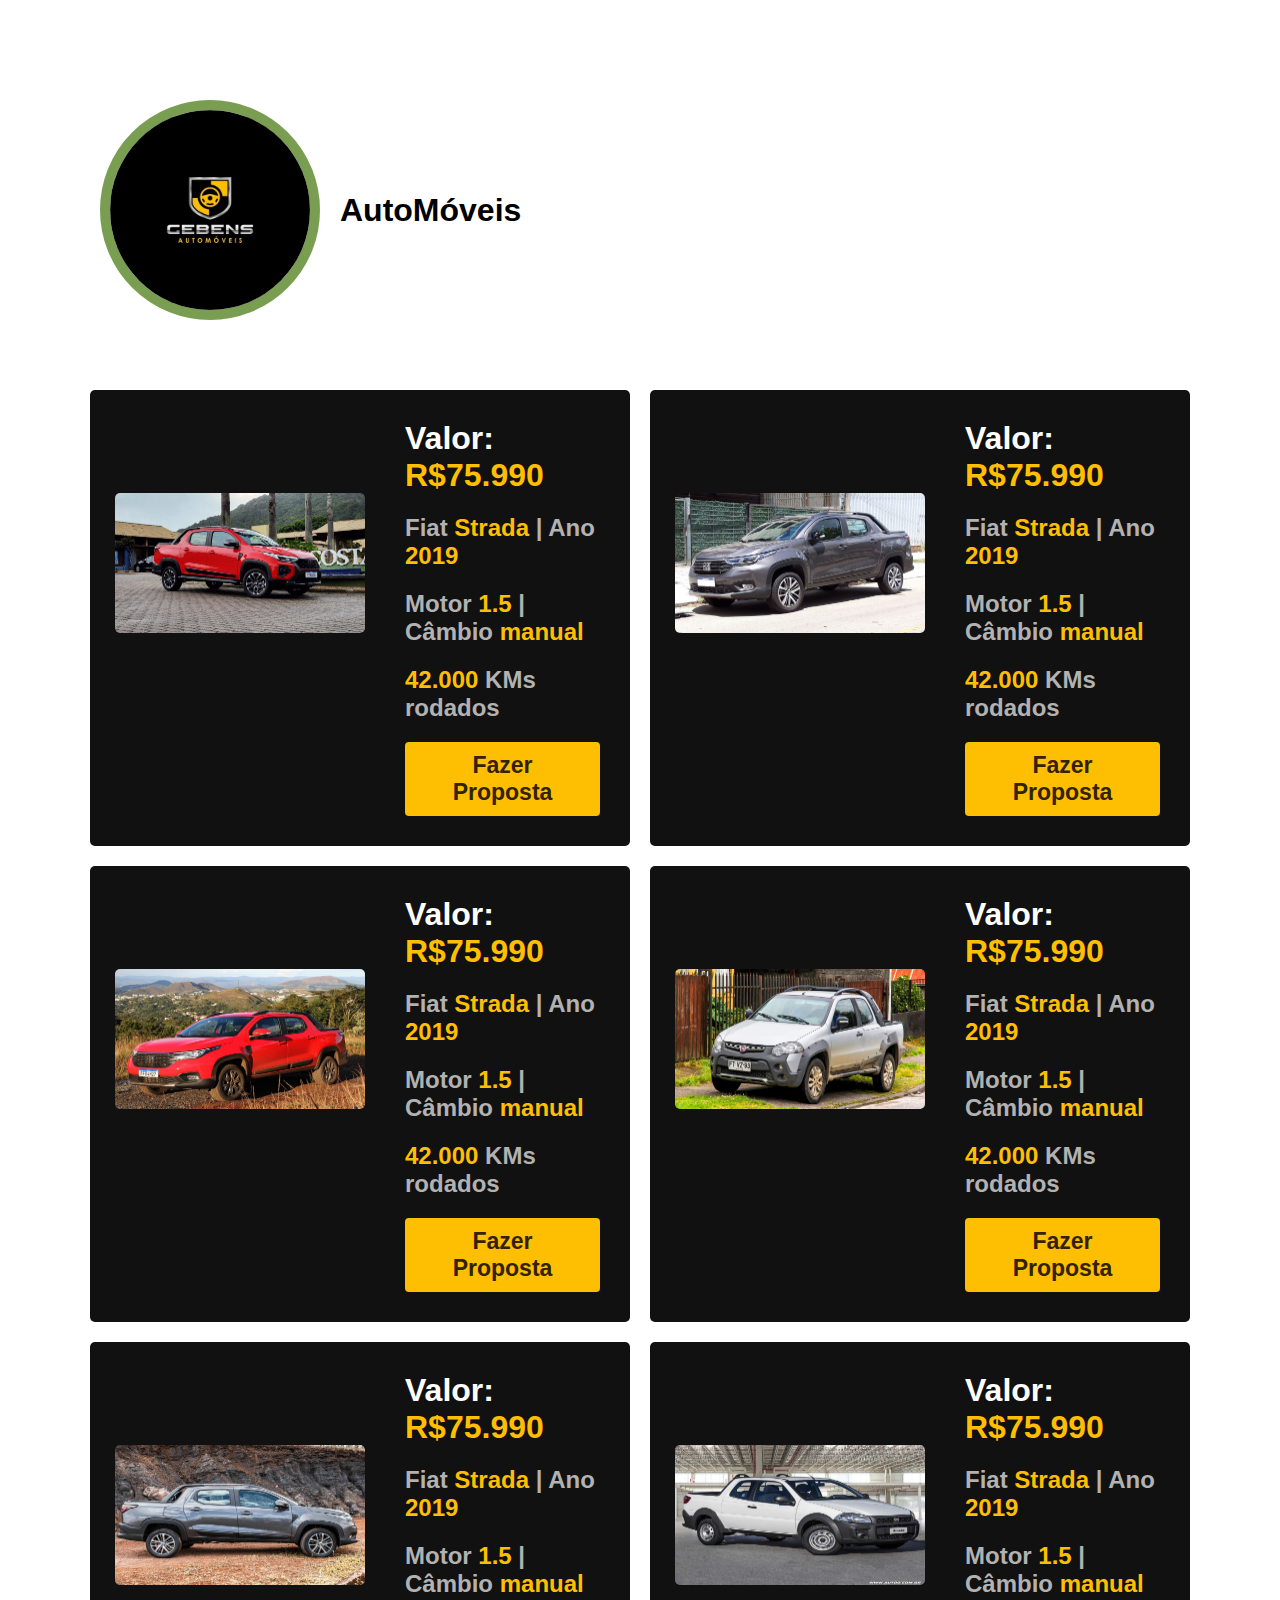
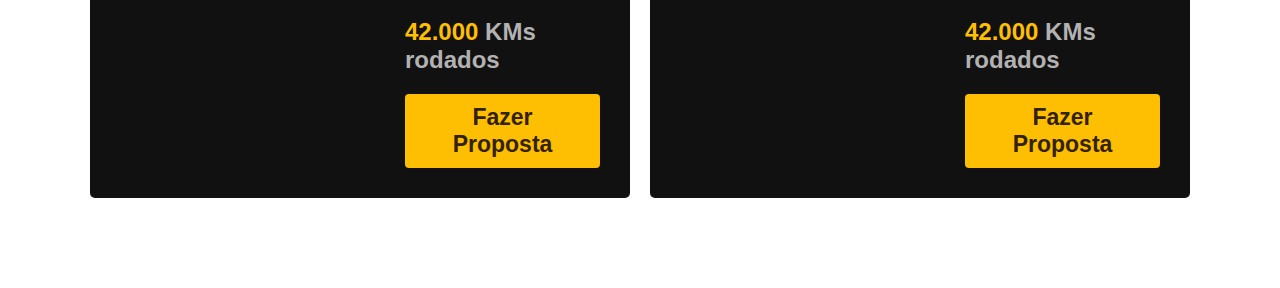
<file: loja-carros3/index.html>
<!DOCTYPE html>
<html lang="pt-br">

<head>
    <meta charset="UTF-8">
    <meta name="viewport" content="width=device-width, initial-scale=1.0">
    <title>AutoMóveis</title>
    <link rel="stylesheet" href="css/style.css">
</head>


<body>
    <div class="container">
        <div class="titulo-logo">
            <img src="logo.jpg" width="200" height="200" class="imagem-arredondada">
            <h1><span class="preto">AutoMóveis</span></h1>
        </div>
    </div>
    <div class="nova-linha">
        <div class="novas-caixas">
            <div class="caixa-preta">
                <img src="strada.jpeg" width="300" height="200">
                <div class="texto">
                    <h1>Valor: <span class="amarelo">R$75.990</span></h1>
                    <h2>Fiat <span class="amarelo">Strada</span> | Ano <span class="amarelo">2019</span></h2>
                    <h2>Motor <span class="amarelo">1.5</span> | Câmbio <span class="amarelo">manual</span></h2>
                    <h2><span class="amarelo">42.000</span> KMs rodados</h2>
                    <button class="proposta">Fazer Proposta</button>
                </div>
            </div>
            <div class="caixa-preta">
                <img src="strada1.jpg" width="300" height="200">
                <div class="texto">
                    <h1>Valor: <span class="amarelo">R$75.990</span></h1>
                    <h2>Fiat <span class="amarelo">Strada</span> | Ano <span class="amarelo">2019</span></h2>
                    <h2>Motor <span class="amarelo">1.5</span> | Câmbio <span class="amarelo">manual</span></h2>
                    <h2><span class="amarelo">42.000</span> KMs rodados</h2>
                    <button class="proposta">Fazer Proposta</button>
                </div>
            </div>
        </div>
        <div class="novas-caixas">
            <div class="caixa-preta">
                <img src="strada2.jpg" width="300" height="200">
                <div class="texto">
                    <h1>Valor: <span class="amarelo">R$75.990</span></h1>
                    <h2>Fiat <span class="amarelo">Strada</span> | Ano <span class="amarelo">2019</span></h2>
                    <h2>Motor <span class="amarelo">1.5</span> | Câmbio <span class="amarelo">manual</span></h2>
                    <h2><span class="amarelo">42.000</span> KMs rodados</h2>
                    <button class="proposta">Fazer Proposta</button>
                </div>
            </div>
            <div class="caixa-preta">
                <img src="strada3.jpg" width="300" height="200">
                <div class="texto">
                    <h1>Valor: <span class="amarelo">R$75.990</span></h1>
                    <h2>Fiat <span class="amarelo">Strada</span> | Ano <span class="amarelo">2019</span></h2>
                    <h2>Motor <span class="amarelo">1.5</span> | Câmbio <span class="amarelo">manual</span></h2>
                    <h2><span class="amarelo">42.000</span> KMs rodados</h2>
                    <button class="proposta">Fazer Proposta</button>
                </div>
            </div>
        </div>
        <div class="novas-caixas">
            <div class="caixa-preta">
                <img src="strada4.jpg" width="300" height="200">
                <div class="texto">
                    <h1>Valor: <span class="amarelo">R$75.990</span></h1>
                    <h2>Fiat <span class="amarelo">Strada</span> | Ano <span class="amarelo">2019</span></h2>
                    <h2>Motor <span class="amarelo">1.5</span> | Câmbio <span class="amarelo">manual</span></h2>
                    <h2><span class="amarelo">42.000</span> KMs rodados</h2>
                    <button class="proposta">Fazer Proposta</button>
                </div>
            </div>
            <div class="caixa-preta">
                <img src="strada5.jpg" width="300" height="200">
                <div class="texto">
                    <h1>Valor: <span class="amarelo">R$75.990</span></h1>
                    <h2>Fiat <span class="amarelo">Strada</span> | Ano <span class="amarelo">2019</span></h2>
                    <h2>Motor <span class="amarelo">1.5</span> | Câmbio <span class="amarelo">manual</span></h2>
                    <h2><span class="amarelo">42.000</span> KMs rodados</h2>
                    <button class="proposta">Fazer Proposta</button>
                </div>
            </div>
        </div>
    </div>
</body>

</html>
</file>
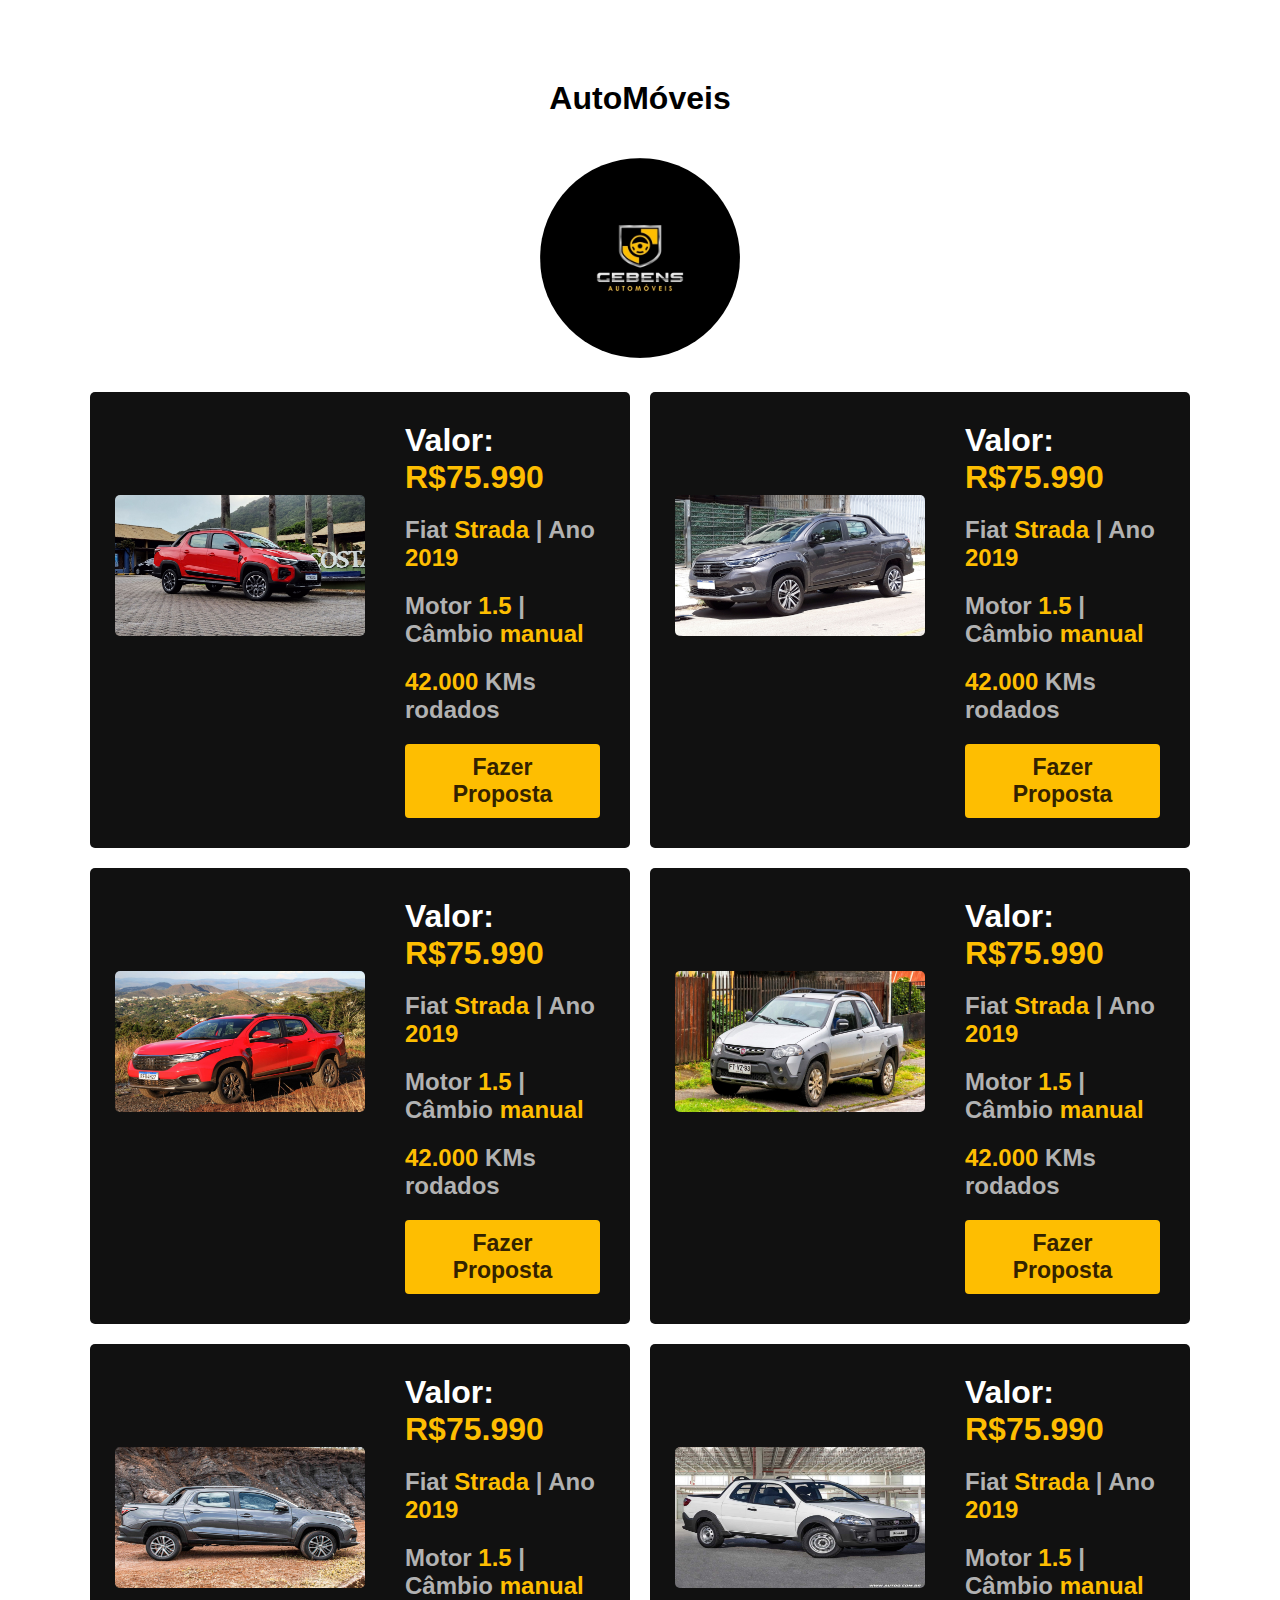
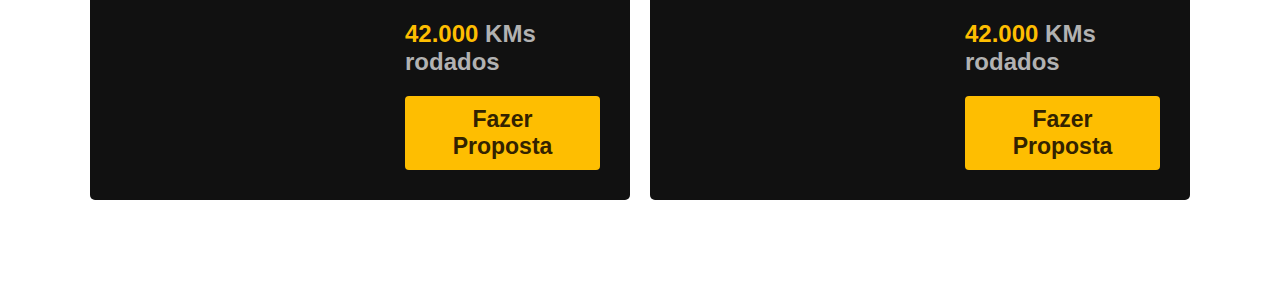
<file: loja-carros4/index.html>
<!DOCTYPE html>
<html lang="pt-br">

<head>
    <meta charset="UTF-8">
    <meta name="viewport" content="width=device-width, initial-scale=1.0">
    <title>AutoMóveis</title>
    <link rel="stylesheet" href="css/style.css">
</head>

<body>
    <div class="container">
        <h1><span class="preto">AutoMóveis</span></h1>
        <img src="logo.jpg" width="200" height="200" class="imagem-arredondada">
    </div>
    <div class="nova-linha">
        <div class="novas-caixas">
            <div class="caixa-preta">
                <img src="strada.jpeg" width="300" height="200">
                <div class="texto">
                    <h1>Valor: <span class="amarelo">R$75.990</span></h1>
                    <h2>Fiat <span class="amarelo">Strada</span> | Ano <span class="amarelo">2019</span></h2>
                    <h2>Motor <span class="amarelo">1.5</span> | Câmbio <span class="amarelo">manual</span></h2>
                    <h2><span class="amarelo">42.000</span> KMs rodados</h2>
                    <button class="proposta">Fazer Proposta</button>
                </div>
            </div>
            <div class="caixa-preta">
                <img src="strada1.jpg" width="300" height="200">
                <div class="texto">
                    <h1>Valor: <span class="amarelo">R$75.990</span></h1>
                    <h2>Fiat <span class="amarelo">Strada</span> | Ano <span class="amarelo">2019</span></h2>
                    <h2>Motor <span class="amarelo">1.5</span> | Câmbio <span class="amarelo">manual</span></h2>
                    <h2><span class="amarelo">42.000</span> KMs rodados</h2>
                    <button class="proposta">Fazer Proposta</button>
                </div>
            </div>
        </div>
        <div class="novas-caixas">
            <div class="caixa-preta">
                <img src="strada2.jpg" width="300" height="200">
                <div class="texto">
                    <h1>Valor: <span class="amarelo">R$75.990</span></h1>
                    <h2>Fiat <span class="amarelo">Strada</span> | Ano <span class="amarelo">2019</span></h2>
                    <h2>Motor <span class="amarelo">1.5</span> | Câmbio <span class="amarelo">manual</span></h2>
                    <h2><span class="amarelo">42.000</span> KMs rodados</h2>
                    <button class="proposta">Fazer Proposta</button>
                </div>
            </div>
            <div class="caixa-preta">
                <img src="strada3.jpg" width="300" height="200">
                <div class="texto">
                    <h1>Valor: <span class="amarelo">R$75.990</span></h1>
                    <h2>Fiat <span class="amarelo">Strada</span> | Ano <span class="amarelo">2019</span></h2>
                    <h2>Motor <span class="amarelo">1.5</span> | Câmbio <span class="amarelo">manual</span></h2>
                    <h2><span class="amarelo">42.000</span> KMs rodados</h2>
                    <button class="proposta">Fazer Proposta</button>
                </div>
            </div>
        </div>
        <div class="novas-caixas">
            <div class="caixa-preta">
                <img src="strada4.jpg" width="300" height="200">
                <div class="texto">
                    <h1>Valor: <span class="amarelo">R$75.990</span></h1>
                    <h2>Fiat <span class="amarelo">Strada</span> | Ano <span class="amarelo">2019</span></h2>
                    <h2>Motor <span class="amarelo">1.5</span> | Câmbio <span class="amarelo">manual</span></h2>
                    <h2><span class="amarelo">42.000</span> KMs rodados</h2>
                    <button class="proposta">Fazer Proposta</button>
                </div>
            </div>
            <div class="caixa-preta">
                <img src="strada5.jpg" width="300" height="200">
                <div class="texto">
                    <h1>Valor: <span class="amarelo">R$75.990</span></h1>
                    <h2>Fiat <span class="amarelo">Strada</span> | Ano <span class="amarelo">2019</span></h2>
                    <h2>Motor <span class="amarelo">1.5</span> | Câmbio <span class="amarelo">manual</span></h2>
                    <h2><span class="amarelo">42.000</span> KMs rodados</h2>
                    <button class="proposta">Fazer Proposta</button>
                </div>
            </div>
        </div>
    </div>
</body>

</html>
</file>
<file: loja-carros3/css/style.css>
body {
    font-family: Arial, sans-serif;
    text-align: center;
    margin: 80px;
    background-color: #ffffff;
}

h1 {
    color: #fff;
    margin: 50;
}

h2 {
    color: #b2b2b2;
}

.caixa-preta {
    background-color: #111;
    padding: 30px;
    border-radius: 5px;
    color: #fff;
    max-width: 100%; 
    margin: 10px;
    max-width: -400;
    display: flex;
    align-items: center;
}


.caixa-preta img {
    margin-right: 40px;
    margin-bottom: 100px;
    margin-top: -10px;
    margin-left: -5px;
    width: 250px; 
    height: auto;
}
.caixa-preta h1,
.caixa-preta h2 {
    margin: 0;
    text-align: right;
}

.titulo-logo {
    display: flex;
    align-items: center;
    justify-content: space-between;
    max-width: 10px; 
    margin: 0;
    margin-bottom: 40px;
}

.titulo-logo h1 {
    text-align: left;
}

.titulo-logo img {
    border-radius: 50%;
    border: 10px solid #7a9e51;
}

.nova-linha {
    display: flex;
    justify-content: space-between;
    flex-wrap: wrap;
    max-width: 1500px;
    margin: 0 auto;
    margin-bottom: 20px;
}

img {
    margin: 20px;
    border-radius: 5px;
}

.amarelo {
    color: #febe01;
}

.preto {
    color: #000000;
    text-align: center;
}

.texto {
    text-align: left;
}

.texto h1,
.texto h2 {
    margin: 0;
    text-align: left;
    margin-bottom: 20px;
}

.novas-caixas {
    display: flex;
    justify-content: center;
    flex-basis: calc(50% - 20px);
    flex-grow: 1;
}

.imagem-arredondada {
    border-radius: 50%;
}

.container {
    text-align: center;
}

button.proposta {
    background-color: #febe01;
    color: #332200;
    border: none;
    padding: 10px 15px;
    font-size: 23px;
    border-radius: 4px;
    font-weight: bold;
}
</file>
<file: loja-carros4/css/style.css>
body {
    font-family: Arial, sans-serif;
    text-align: center;
    margin: 80px;
    background-color: #ffffff;
}

h1 {
    color: #fff;
    margin: 50;
}

h2 {
    color: #b2b2b2;
}

.caixa-preta {
    background-color: #111;
    padding: 30px;
    border-radius: 5px;
    color: #fff;
    max-width: 100%; 
    margin: 10px;
    max-width: -400;
    display: flex;
    align-items: center;
}

.caixa-preta img {
    margin-right: 40px;
    margin-bottom: 100px;
    margin-top: -10px;
    margin-left: -5px;
    width: 250px; 
    height: auto;
}
.caixa-preta h1,
.caixa-preta h2 {
    margin: 0;
    text-align: right;
}

.nova-linha {
    display: flex;
    justify-content: space-between;
    flex-wrap: wrap;
    max-width: 1500px;
    margin: 0 auto;
    margin-bottom: 20px;
}

img {
    margin: 20px;
    border-radius: 5px;
}

.amarelo {
    color: #febe01;
}

.preto {
    color: #000000;
    text-align: center;
}

.texto {
    text-align: left;
}

.texto h1,
.texto h2 {
    margin: 0;
    text-align: left;
    margin-bottom: 20px;
}

.novas-caixas {
    display: flex;
    justify-content: center;
    flex-basis: calc(50% - 20px);
    flex-grow: 1;
}

.imagem-arredondada {
    border-radius: 50%;
}

.container {
    text-align: center;
}

button.proposta {
    background-color: #febe01;
    color: #332200;
    border: none;
    padding: 10px 15px;
    font-size: 23px;
    border-radius: 4px;
    font-weight: bold;
}
</file>
